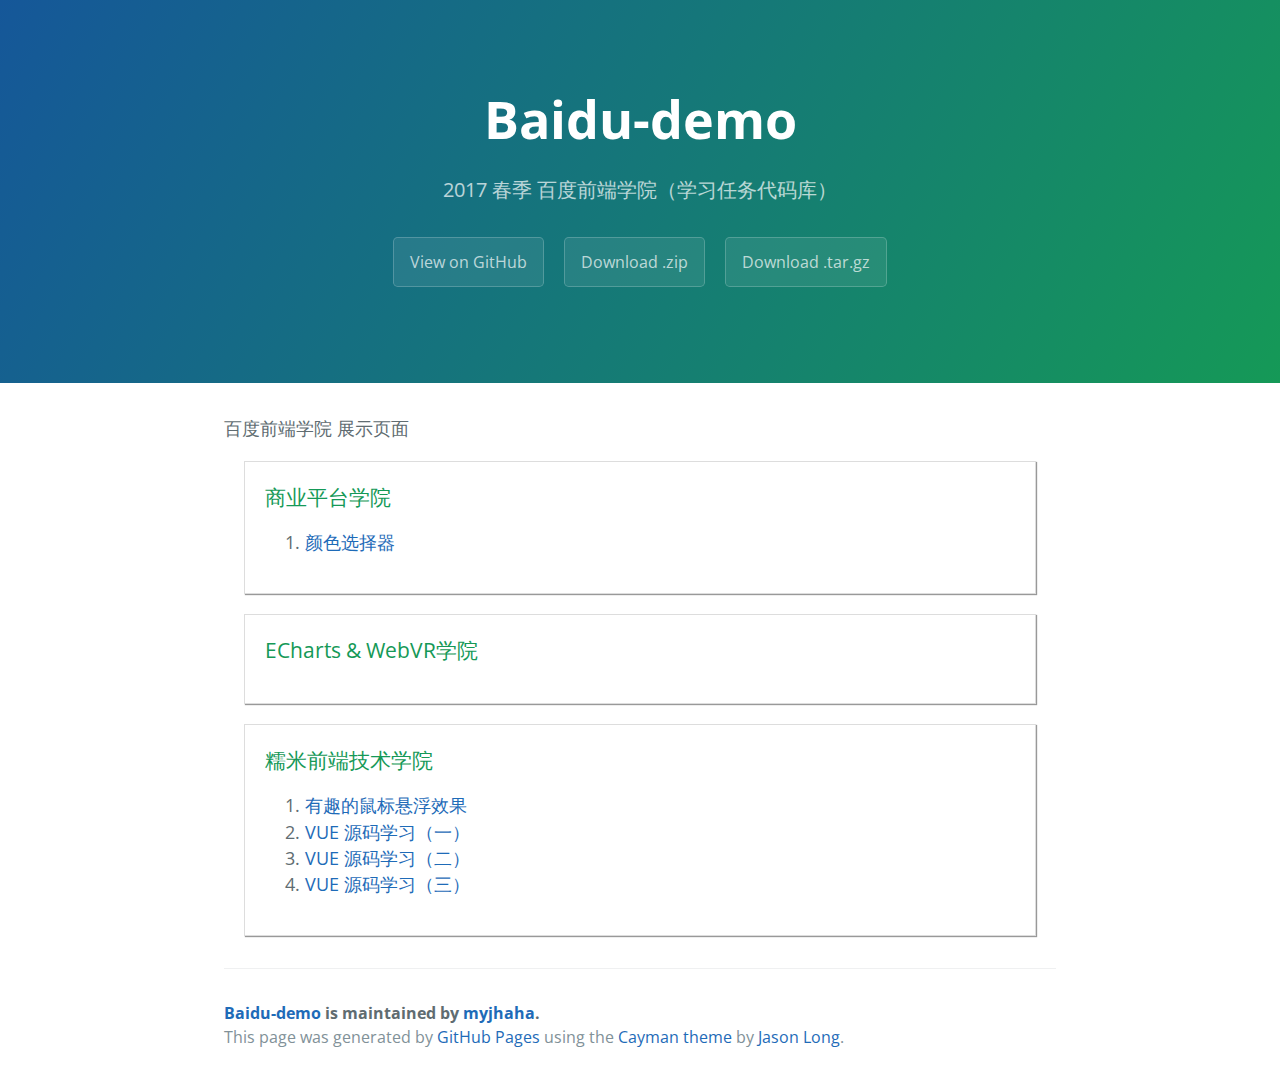
<file: index.html>
<!DOCTYPE html>
<html lang="en-us">
  <head>
    <meta charset="UTF-8">
    <title>Baidu-demo by myjhaha</title>
    <meta name="viewport" content="width=device-width, initial-scale=1">
    <link rel="stylesheet" type="text/css" href="stylesheets/normalize.css" media="screen">
    <link href='https://fonts.googleapis.com/css?family=Open+Sans:400,700' rel='stylesheet' type='text/css'>
    <link rel="stylesheet" type="text/css" href="stylesheets/stylesheet.css" media="screen">
    <link rel="stylesheet" type="text/css" href="stylesheets/github-light.css" media="screen">
    <link rel="stylesheet" type="text/css" href="stylesheets/mystyle.css" media="screen">
  </head>
  <body>
    <section class="page-header">
      <h1 class="project-name">Baidu-demo</h1>
      <h2 class="project-tagline">2017 春季 百度前端学院（学习任务代码库）</h2>
      <a href="https://github.com/myjhaha/baidu-demo-2017" class="btn">View on GitHub</a>
      <a href="https://github.com/myjhaha/baidu-demo-2017/zipball/master" class="btn">Download .zip</a>
      <a href="https://github.com/myjhaha/baidu-demo-2017/tarball/master" class="btn">Download .tar.gz</a>
    </section>

    <section class="main-content">
      <p>百度前端学院 展示页面</p>
      <div class="task_list">
        <h3>商业平台学院</h3>
        <ol>
          <li><a href="./baidu_bplatform/01-color-selector/index.html" target="_blank">颜色选择器</a></li>
        </ol>
      </div>

      <div class="task_list">
        <h3>ECharts &amp; WebVR学院</h3>
        <ol>
          
        </ol>
      </div>

      <div class="task_list">
        <h3>糯米前端技术学院</h3>
        <ol>
          <li><a href="./baidu_nuomi/01-glossy-effect/index.html" target="_blank">有趣的鼠标悬浮效果</a></li>
          <li><a href="./baidu_nuomi/02-data-binding-01/index.html" target="_blank">VUE 源码学习（一）</a></li>
          <li><a href="./baidu_nuomi/02-data-binding-02/test-ob.html" target="_blank">VUE 源码学习（二）</a></li>
          <li><a href="./baidu_nuomi/02-data-binding-03/index.html" target="_blank">VUE 源码学习（三）</a></li>
        </ol>
      </div>
        


      <footer class="site-footer">
        <span class="site-footer-owner"><a href="https://github.com/myjhaha/baidu-frontend-myj">Baidu-demo</a> is maintained by <a href="https://github.com/myjhaha">myjhaha</a>.</span>

        <span class="site-footer-credits">This page was generated by <a href="https://pages.github.com">GitHub Pages</a> using the <a href="https://github.com/jasonlong/cayman-theme">Cayman theme</a> by <a href="https://twitter.com/jasonlong">Jason Long</a>.</span>
      </footer>

    </section>

  
  </body>
</html>
</file>
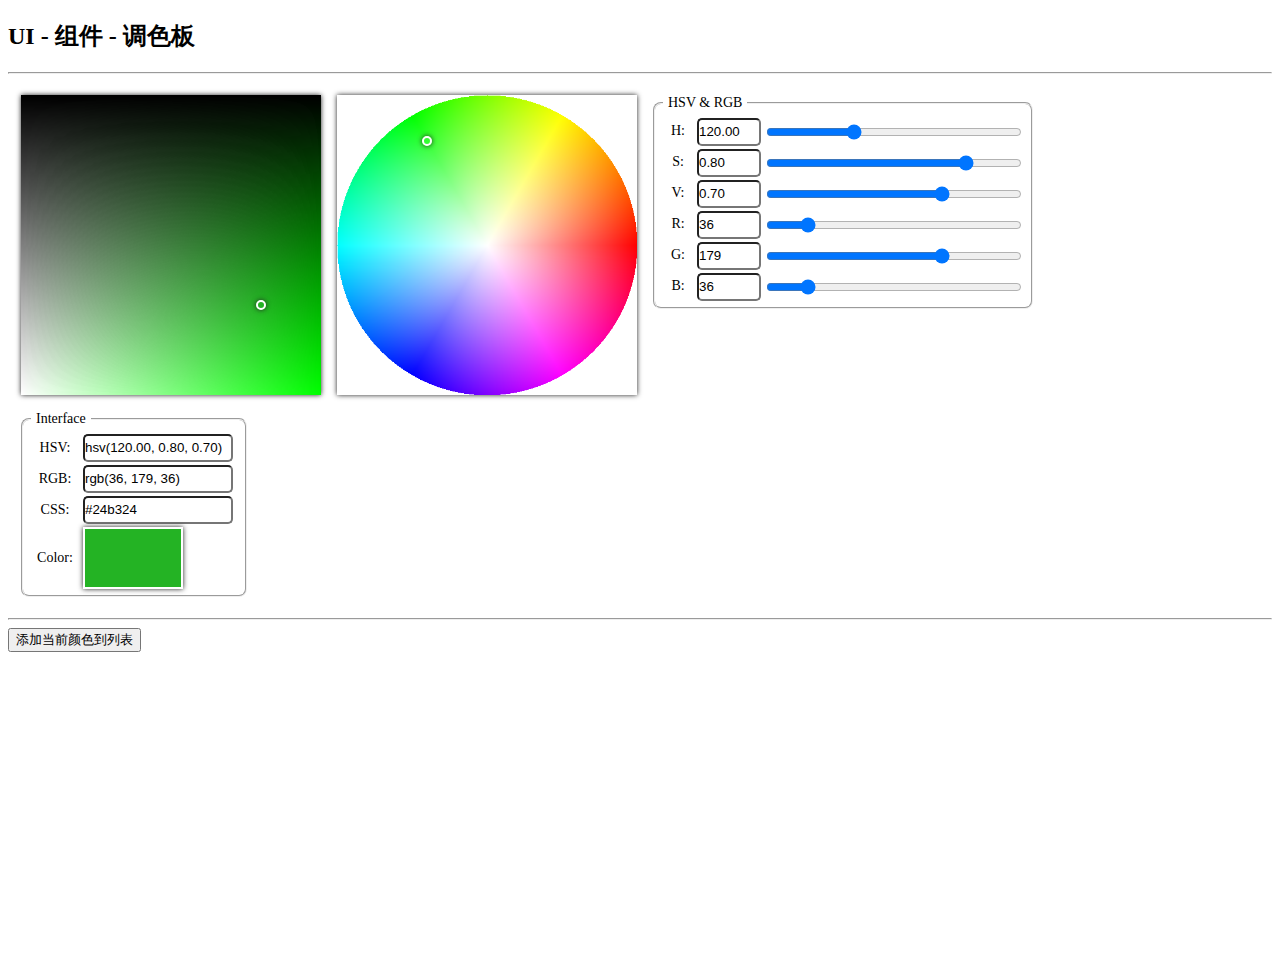
<file: baidu_bplatform/01-color-selector/index.html>
<!DOCTYPE html>
<html lang="en">
<head>
	<meta charset="UTF-8">
	<title>UI组件之色彩选择器 - test</title>
	<!-- 调色板 组件 -->
	<link rel="stylesheet" href="css/pallette.css">
	<script src="js/pallette-v.3.0.js"></script>
	
	<!-- main.js & main.css -->
	<link rel="stylesheet" href="css/main.css">
	<script src="js/main.js"></script>
</head>
<body>
	<h2>UI - 组件 - 调色板</h2>
	<hr>
	<div id="test-div-3"></div>
	<hr>
	<button id="add_to_list_btn">添加当前颜色到列表</button>
	<div id="selected-color-list" class="selected-color-list"></div>
</body>
</html>
</file>
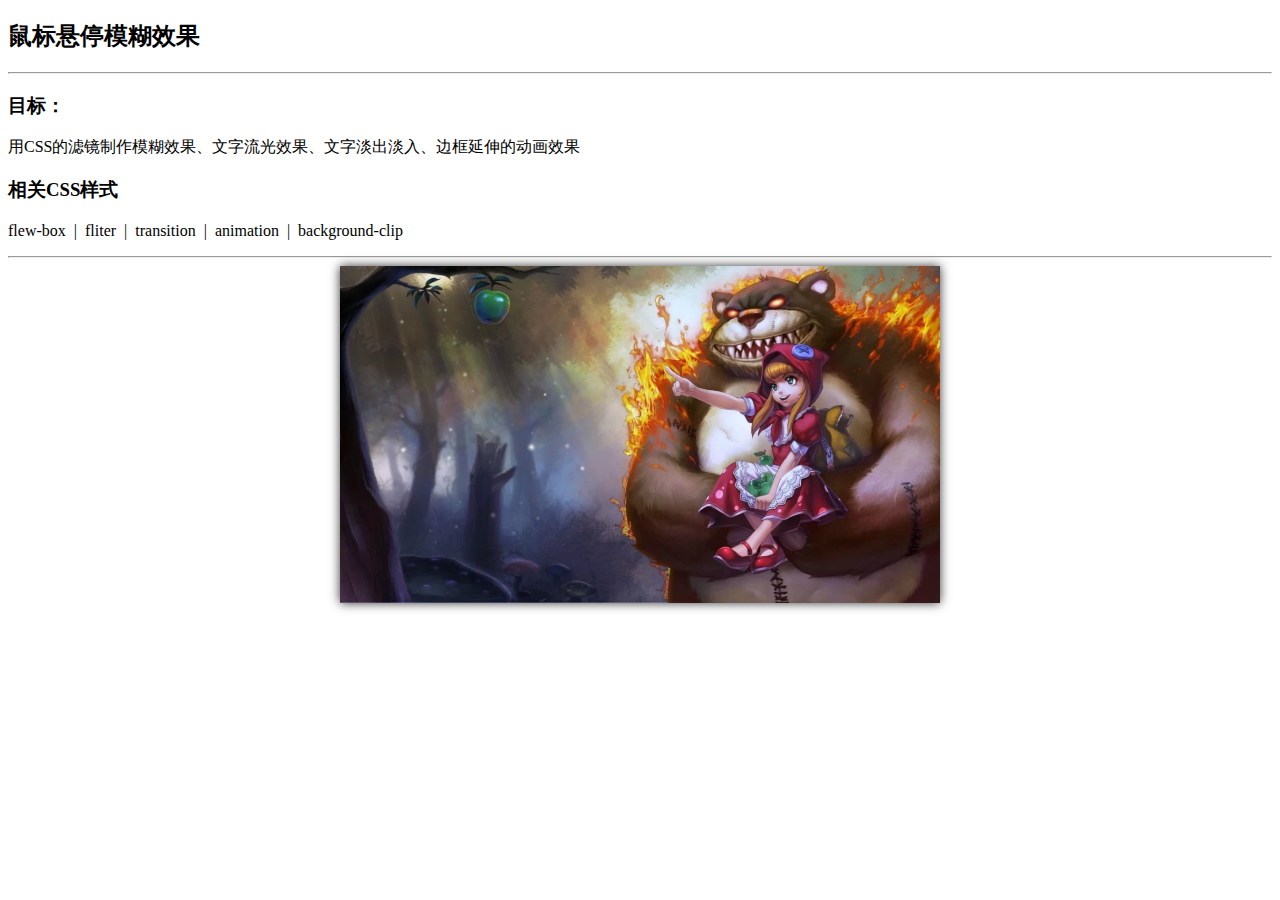
<file: baidu_nuomi/01-glossy-effect/index.html>
<!DOCTYPE html>
<html lang="en">
<head>
	<meta charset="UTF-8">
	<title>鼠标悬停模糊效果</title>
	<link rel="stylesheet" href="funny-theme.css">
	<link rel="stylesheet" href="style.css">
</head>
<body>
	<h2>鼠标悬停模糊效果</h2>
	<hr>
	<h3>目标：</h3>
	<p>用CSS的滤镜制作模糊效果、文字流光效果、文字淡出淡入、边框延伸的动画效果</p>
	<h3>相关CSS样式</h3>
	<p>flew-box&nbsp;&nbsp;|&nbsp;&nbsp;fliter&nbsp;&nbsp;|&nbsp;&nbsp;transition&nbsp;&nbsp;|&nbsp;&nbsp;animation&nbsp;&nbsp;|&nbsp;&nbsp;background-clip</p>

	<hr>
	<div class="container">
		<div class="funny-theme">
			<div class="main-div">
				<div class="title special-border">
					<!-- <h1 class="masked">咬死他们，提伯斯</h1> -->
					<h1 class="streaming slide-in">咬死他们，提伯斯</h1>
					<a class="breath slide-in" href="#"><b>别掉队哟！</b></a>
				</div>
			</div>
			<img src="./lol05.jpeg" alt="">
		</div>
	</div>
</body>
</html>
</file>
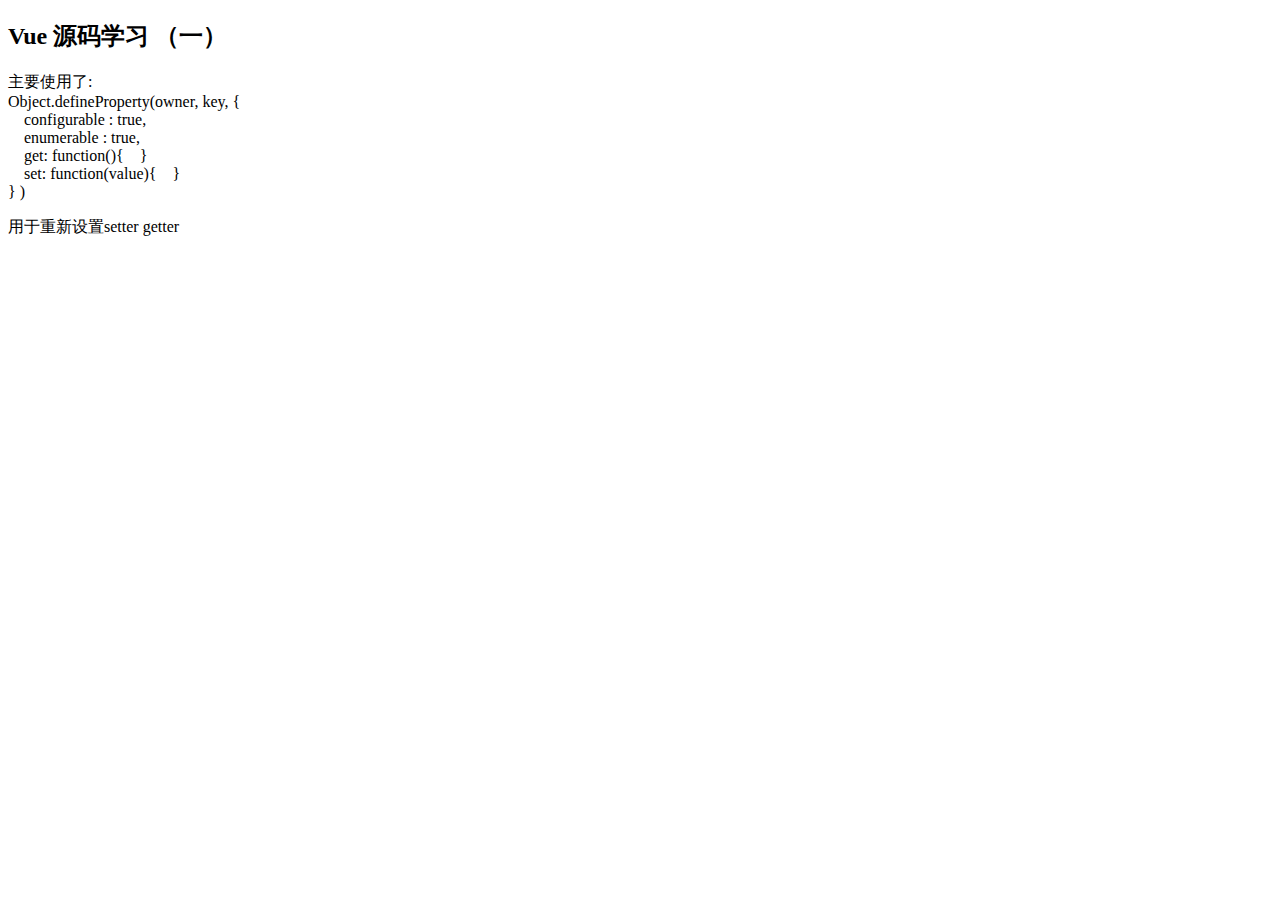
<file: baidu_nuomi/02-data-binding-01/index.html>
<!DOCTYPE html>
<html lang="en">
<head>
	<meta charset="UTF-8">
	<title>Vue 源码学习 （一）</title>

	<script src="./vue-myj-v.0.1.js"></script>
	<script>

/**
 * Test 
 */	

let app1 = new Observer({
  name: 'youngwind',
  age: 25
});

let app2 = new Observer({
  university: 'bupt',
  major: 'computer'
});

// 要实现的结果如下：
app1.data.name 			// 你访问了 name
app1.data.age = 100;  	// 你设置了 age，新的值为100
app2.data.university 	// 你访问了 university
app2.data.major = 'science'  // 你设置了 major，新的值为 science

app2.data.university = {name:"SYSU", address:"广州市海珠区新港西路135号"}
// 你设置了 university，新的值为 {object}

app2.data.university.name
// 你访问了 university
// 你访问了 name

app2.data.fucking
app2.data.fucking = 10
</script>
</head>
<body>
<h2>Vue 源码学习 （一）</h2>
<p>主要使用了:<br>
Object.defineProperty(owner, key, {<br>
&nbsp;&nbsp;&nbsp;&nbsp;configurable&nbsp;:&nbsp;true,<br>
&nbsp;&nbsp;&nbsp;&nbsp;enumerable&nbsp;:&nbsp;true,<br>
&nbsp;&nbsp;&nbsp;&nbsp;get: function(){&nbsp;&nbsp;&nbsp;&nbsp;} <br>
&nbsp;&nbsp;&nbsp;&nbsp;set: function(value){&nbsp;&nbsp;&nbsp;&nbsp;} <br>
} )</p>
<p>用于重新设置setter getter</p>
</body>
</html>
</file>
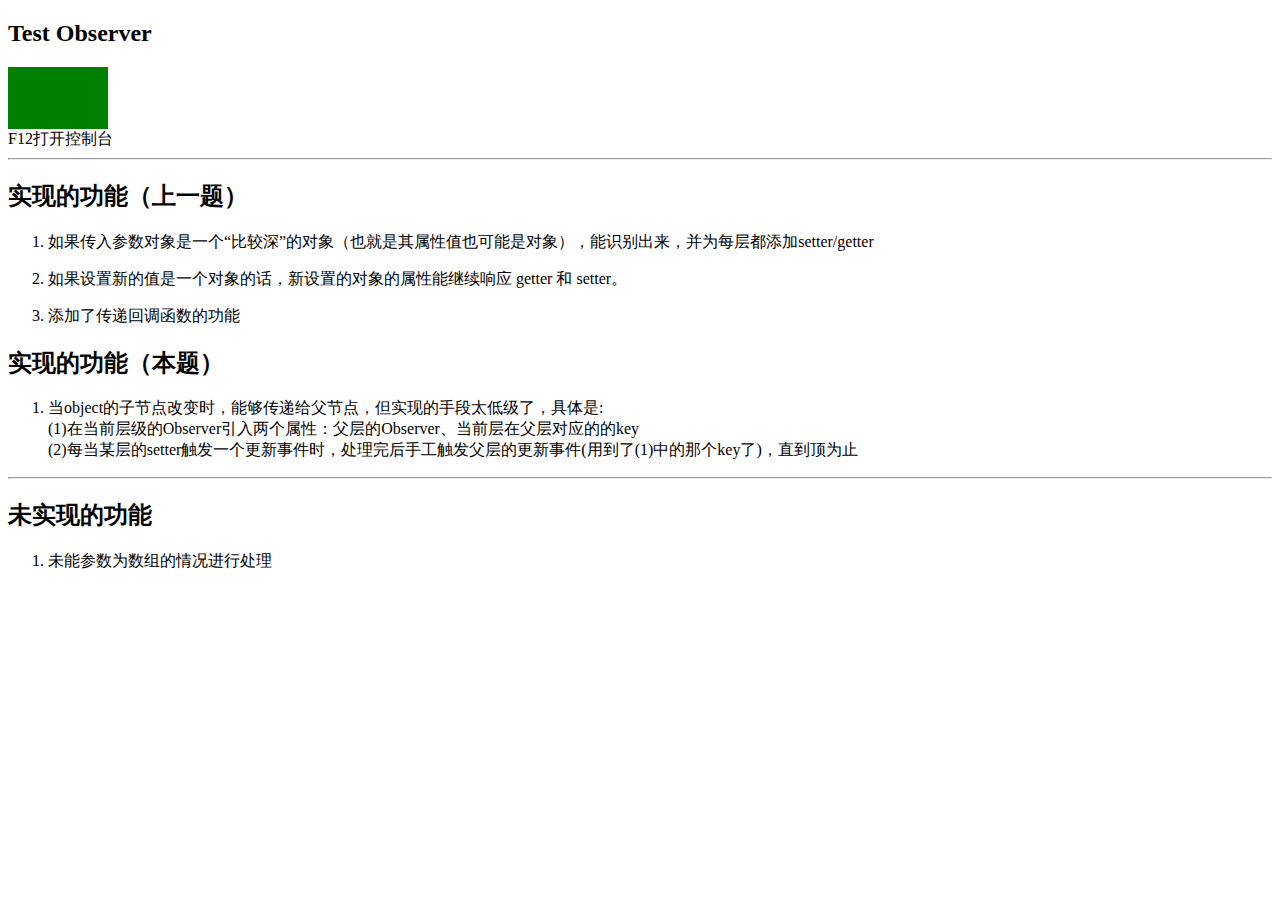
<file: baidu_nuomi/02-data-binding-03/index.html>
<!DOCTYPE html>
<html lang="en">
<head>
	<meta charset="UTF-8">
	<title>Vue 源码学习 （二）</title>
	<script src="./js/vue-myj-v.0.3.js"></script>
</head>
<body>
<h2>Test Observer</h2>
<div id="test-custom-event" style="width:100px;height:62px;background-color:green;"></div>
F12打开控制台
<hr>
<h2>实现的功能（上一题）</h2>
<ol>
	<li>
		<p>如果传入参数对象是一个“比较深”的对象（也就是其属性值也可能是对象），能识别出来，并为每层都添加setter/getter</p>
	</li>
	<li>
		<p>如果设置新的值是一个对象的话，新设置的对象的属性能继续响应 getter 和 setter。</p>
	</li>
	<li>
		<p>添加了传递回调函数的功能</p>
	</li>
</ol>
<h2>实现的功能（本题）</h2>
<ol>
	<li>
		<p>当object的子节点改变时，能够传递给父节点，但实现的手段太低级了，具体是:
			<br>(1)在当前层级的Observer引入两个属性：父层的Observer、当前层在父层对应的的key
			<br>(2)每当某层的setter触发一个更新事件时，处理完后手工触发父层的更新事件(用到了(1)中的那个key了)，直到顶为止
		</p>
	</li>
</ol>
<hr>
<h2>未实现的功能</h2>
<ol>
	<li><p>未能参数为数组的情况进行处理</p></li>
	
</ol>


<script>
let app1 = new Observer({
	name: 'youngwind',
	age: 25
});
app1.$watch("age", function(age) {
	if (!!age)
		console.log(`[func 1]reactive 年龄改变了，新值为${age}`);
	else
		console.log(`[func 1]reactive 年龄改变了，但不知改成什么了`);
});
app1.$watch("name", function(name) {
	if (!!name)
		console.log(`[func 2]reactive 名字改变了，新值为${name}`);
	else
		console.log(`[func 2]reactive 名字改变了，但不知改成什么了`);
});



//---- 开始测试 ----//

app1.data.name = "hahahaha" 	// '你设置了属性 name，value=hahahaha'

app1.data.name = {
	lastName: 'liang',
	firstName: 'shaofeng'
};								// '你设置了属性 name，value=[object]''

app1.data.name.lastName;		// '你访问了属性 name '
								// '你访问了属性 lastName '

app1.data.name.firstName = 'lalala';	// '你访问了属性 name '
										// '你设置了firstName, value=lalala'

//-- 测试$watch事件 --//
app1.data.age = {				// '你设置了age, value=[object]'
	yyy:1990,
	mm:1,
	dd:31
}								// reactive 年龄改变了，新值为[object]


//---- 变化通知父结点 ----//

app1.data.age.dd = 1
//要输出: 年龄改变了，但不知改成了什么

app1.data.name.lastName = "ssss"
//要输出: 名字改变了，但不知改成了什么

app1.data.name.lastName = {
	middleName: "x",
	schoolName: "school"
}
//要输出: 名字改变了，但不知改成了什么

app1.data.name.lastName.schoolName = "bbbschool"
//要输出: 名字改变了，但不知改成了什么

</script>
</body>
</html>
</file>
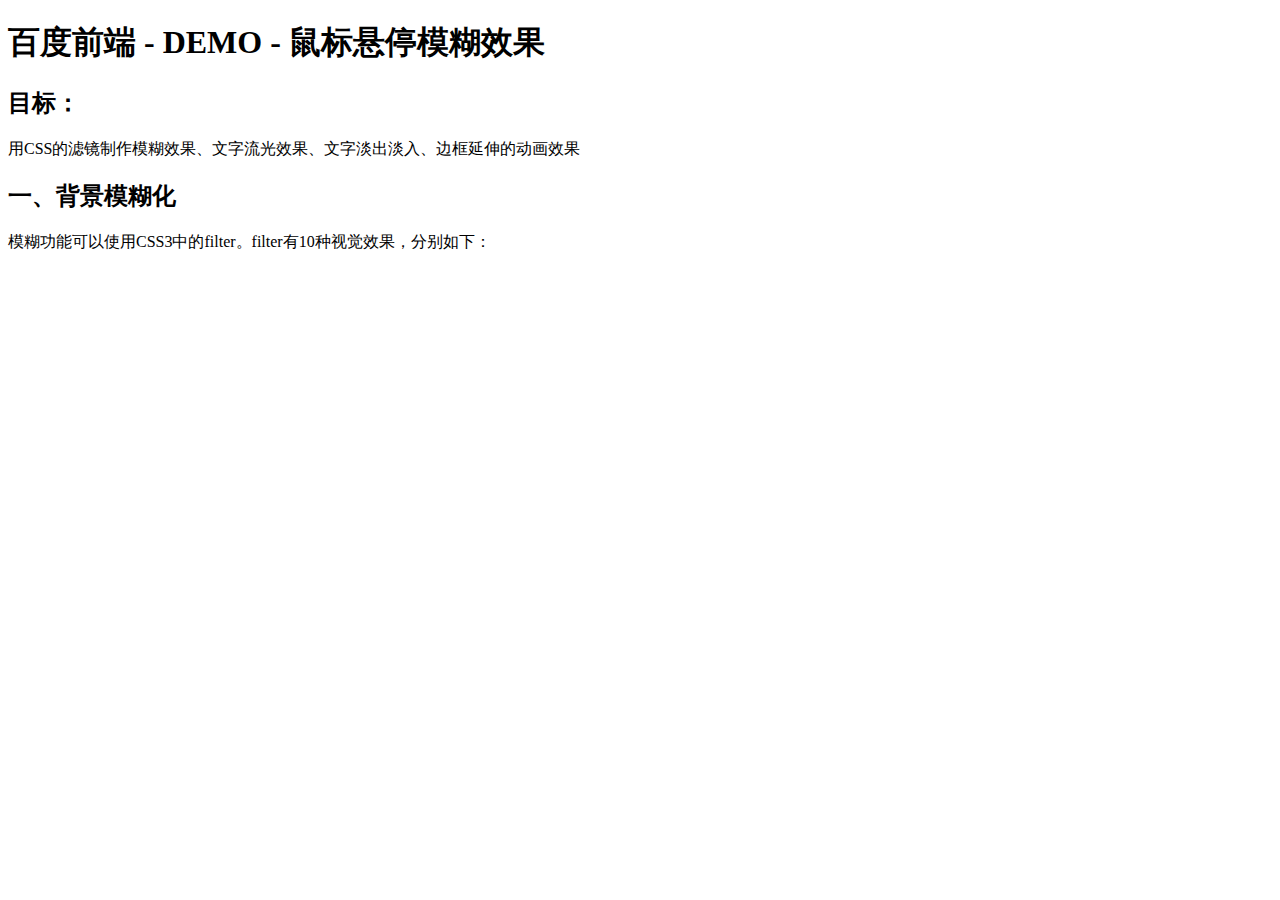
<file: baidu_nuomi/01-glossy-effect/readme.html>
<!DOCTYPE html>
<html lang="en">
<head>
	<meta charset="UTF-8">
	<title>鼠标悬停模糊效果</title>
</head>
<body>
	<h1>百度前端 - DEMO - 鼠标悬停模糊效果</h1>
	<h2>目标：</h2>
	<p>用CSS的滤镜制作模糊效果、文字流光效果、文字淡出淡入、边框延伸的动画效果</p>
	<h2>一、背景模糊化</h2>
	<p>模糊功能可以使用CSS3中的filter。filter有10种视觉效果，分别如下：</p>
	
</body>
</html>
</file>
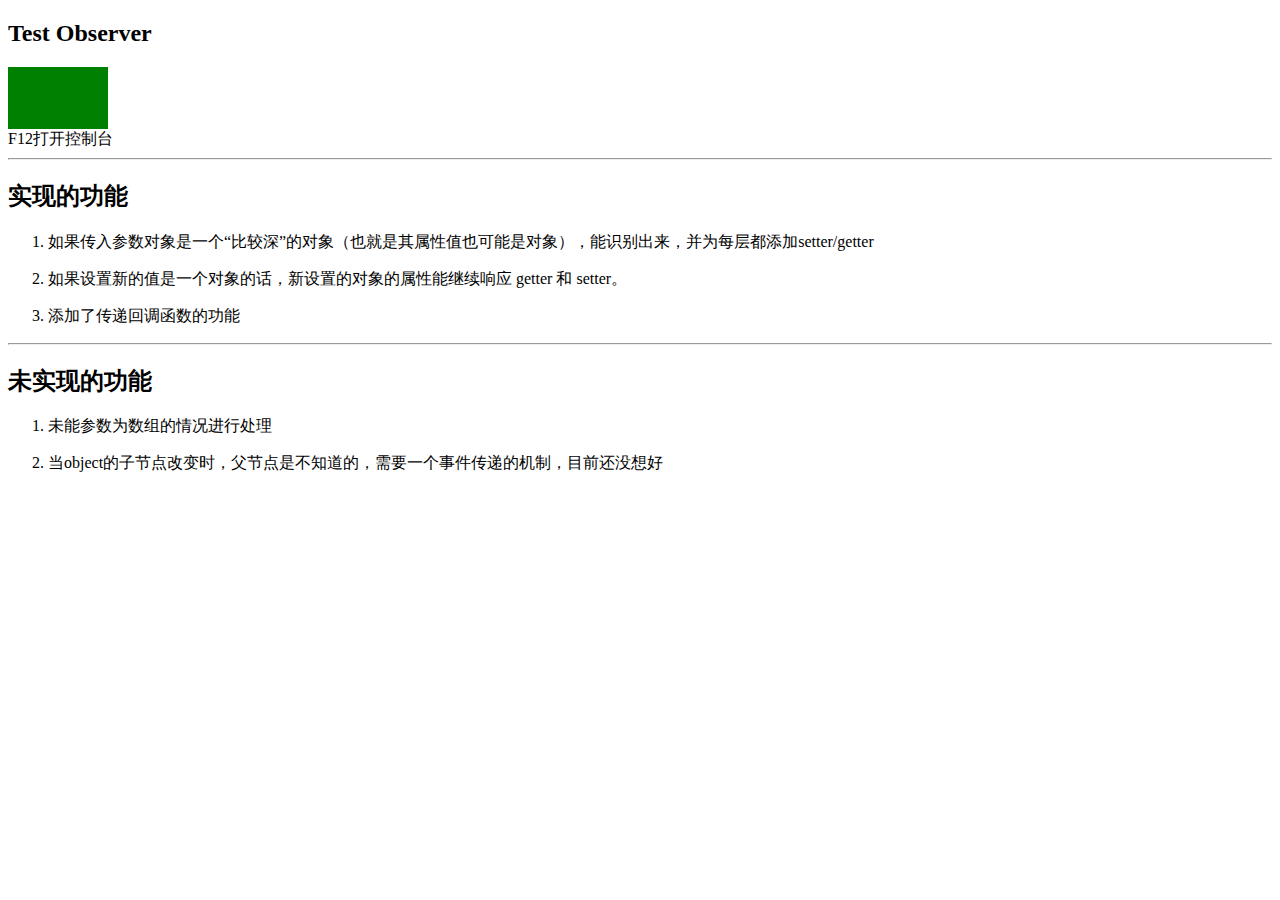
<file: baidu_nuomi/02-data-binding-02/test-ob.html>
<!DOCTYPE html>
<html lang="en">
<head>
	<meta charset="UTF-8">
	<title>Vue 源码学习 （二）</title>
	<script src="./js/vue-myj-v.0.2.js"></script>
</head>
<body>
<h2>Test Observer</h2>
<div id="test-custom-event" style="width:100px;height:62px;background-color:green;"></div>
F12打开控制台
<hr>
<h2>实现的功能</h2>
<ol>
	<li>
		<p>如果传入参数对象是一个“比较深”的对象（也就是其属性值也可能是对象），能识别出来，并为每层都添加setter/getter</p>
	</li>
	<li>
		<p>如果设置新的值是一个对象的话，新设置的对象的属性能继续响应 getter 和 setter。</p>
	</li>
	<li>
		<p>添加了传递回调函数的功能</p>
	</li>
</ol>
<hr>
<h2>未实现的功能</h2>
<ol>
	<li><p>未能参数为数组的情况进行处理</p></li>
	<li><p>当object的子节点改变时，父节点是不知道的，需要一个事件传递的机制，目前还没想好</p></li>
</ol>


<script>
let app1 = new Observer({
	name: 'youngwind',
	age: 25
});
app1.$watch("age", function(age) {
	console.log(`reactive 年龄改变了，新值为${age}`);
});


//---- 开始测试 ----//

app1.data.name = "hahahaha" 	// '你设置了属性 name，value=hahahaha'

app1.data.name = {
	lastName: 'liang',
	firstName: 'shaofeng'
};								// '你设置了属性 name，value=[object]''

app1.data.name.lastName;		// '你访问了属性 name '
								// '你访问了属性 lastName '

app1.data.name.firstName = 'lalala';	// '你访问了属性 name '
										// '你设置了firstName, value=lalala'

//-- 测试$watch事件 --//
app1.data.age = {				// '你设置了age, value=[object]'
	yyy:1990,
	mm:1,
	dd:31
}								// reactive 年龄改变了，新值为[object]


</script>
</body>
</html>
</file>
<file: stylesheets/stylesheet.css>
* {
  box-sizing: border-box; }

body {
  padding: 0;
  margin: 0;
  font-family: "Open Sans", "Helvetica Neue", Helvetica, Arial, sans-serif;
  font-size: 16px;
  line-height: 1.5;
  color: #606c71; }

a {
  color: #1e6bb8;
  text-decoration: none; }
  a:hover {
    text-decoration: underline; }

.btn {
  display: inline-block;
  margin-bottom: 1rem;
  color: rgba(255, 255, 255, 0.7);
  background-color: rgba(255, 255, 255, 0.08);
  border-color: rgba(255, 255, 255, 0.2);
  border-style: solid;
  border-width: 1px;
  border-radius: 0.3rem;
  transition: color 0.2s, background-color 0.2s, border-color 0.2s; }
  .btn + .btn {
    margin-left: 1rem; }

.btn:hover {
  color: rgba(255, 255, 255, 0.8);
  text-decoration: none;
  background-color: rgba(255, 255, 255, 0.2);
  border-color: rgba(255, 255, 255, 0.3); }

@media screen and (min-width: 64em) {
  .btn {
    padding: 0.75rem 1rem; } }

@media screen and (min-width: 42em) and (max-width: 64em) {
  .btn {
    padding: 0.6rem 0.9rem;
    font-size: 0.9rem; } }

@media screen and (max-width: 42em) {
  .btn {
    display: block;
    width: 100%;
    padding: 0.75rem;
    font-size: 0.9rem; }
    .btn + .btn {
      margin-top: 1rem;
      margin-left: 0; } }

.page-header {
  color: #fff;
  text-align: center;
  background-color: #159957;
  background-image: linear-gradient(120deg, #155799, #159957); }

@media screen and (min-width: 64em) {
  .page-header {
    padding: 5rem 6rem; } }

@media screen and (min-width: 42em) and (max-width: 64em) {
  .page-header {
    padding: 3rem 4rem; } }

@media screen and (max-width: 42em) {
  .page-header {
    padding: 2rem 1rem; } }

.project-name {
  margin-top: 0;
  margin-bottom: 0.1rem; }

@media screen and (min-width: 64em) {
  .project-name {
    font-size: 3.25rem; } }

@media screen and (min-width: 42em) and (max-width: 64em) {
  .project-name {
    font-size: 2.25rem; } }

@media screen and (max-width: 42em) {
  .project-name {
    font-size: 1.75rem; } }

.project-tagline {
  margin-bottom: 2rem;
  font-weight: normal;
  opacity: 0.7; }

@media screen and (min-width: 64em) {
  .project-tagline {
    font-size: 1.25rem; } }

@media screen and (min-width: 42em) and (max-width: 64em) {
  .project-tagline {
    font-size: 1.15rem; } }

@media screen and (max-width: 42em) {
  .project-tagline {
    font-size: 1rem; } }

.main-content :first-child {
  margin-top: 0; }
.main-content img {
  max-width: 100%; }
.main-content h1, .main-content h2, .main-content h3, .main-content h4, .main-content h5, .main-content h6 {
  margin-top: 2rem;
  margin-bottom: 1rem;
  font-weight: normal;
  color: #159957; }
.main-content p {
  margin-bottom: 1em; }
.main-content code {
  padding: 2px 4px;
  font-family: Consolas, "Liberation Mono", Menlo, Courier, monospace;
  font-size: 0.9rem;
  color: #383e41;
  background-color: #f3f6fa;
  border-radius: 0.3rem; }
.main-content pre {
  padding: 0.8rem;
  margin-top: 0;
  margin-bottom: 1rem;
  font: 1rem Consolas, "Liberation Mono", Menlo, Courier, monospace;
  color: #567482;
  word-wrap: normal;
  background-color: #f3f6fa;
  border: solid 1px #dce6f0;
  border-radius: 0.3rem; }
  .main-content pre > code {
    padding: 0;
    margin: 0;
    font-size: 0.9rem;
    color: #567482;
    word-break: normal;
    white-space: pre;
    background: transparent;
    border: 0; }
.main-content .highlight {
  margin-bottom: 1rem; }
  .main-content .highlight pre {
    margin-bottom: 0;
    word-break: normal; }
.main-content .highlight pre, .main-content pre {
  padding: 0.8rem;
  overflow: auto;
  font-size: 0.9rem;
  line-height: 1.45;
  border-radius: 0.3rem; }
.main-content pre code, .main-content pre tt {
  display: inline;
  max-width: initial;
  padding: 0;
  margin: 0;
  overflow: initial;
  line-height: inherit;
  word-wrap: normal;
  background-color: transparent;
  border: 0; }
  .main-content pre code:before, .main-content pre code:after, .main-content pre tt:before, .main-content pre tt:after {
    content: normal; }
.main-content ul, .main-content ol {
  margin-top: 0; }
.main-content blockquote {
  padding: 0 1rem;
  margin-left: 0;
  color: #819198;
  border-left: 0.3rem solid #dce6f0; }
  .main-content blockquote > :first-child {
    margin-top: 0; }
  .main-content blockquote > :last-child {
    margin-bottom: 0; }
.main-content table {
  display: block;
  width: 100%;
  overflow: auto;
  word-break: normal;
  word-break: keep-all; }
  .main-content table th {
    font-weight: bold; }
  .main-content table th, .main-content table td {
    padding: 0.5rem 1rem;
    border: 1px solid #e9ebec; }
.main-content dl {
  padding: 0; }
  .main-content dl dt {
    padding: 0;
    margin-top: 1rem;
    font-size: 1rem;
    font-weight: bold; }
  .main-content dl dd {
    padding: 0;
    margin-bottom: 1rem; }
.main-content hr {
  height: 2px;
  padding: 0;
  margin: 1rem 0;
  background-color: #eff0f1;
  border: 0; }

@media screen and (min-width: 64em) {
  .main-content {
    max-width: 64rem;
    padding: 2rem 6rem;
    margin: 0 auto;
    font-size: 1.1rem; } }

@media screen and (min-width: 42em) and (max-width: 64em) {
  .main-content {
    padding: 2rem 4rem;
    font-size: 1.1rem; } }

@media screen and (max-width: 42em) {
  .main-content {
    padding: 2rem 1rem;
    font-size: 1rem; } }

.site-footer {
  padding-top: 2rem;
  margin-top: 2rem;
  border-top: solid 1px #eff0f1; }

.site-footer-owner {
  display: block;
  font-weight: bold; }

.site-footer-credits {
  color: #819198; }

@media screen and (min-width: 64em) {
  .site-footer {
    font-size: 1rem; } }

@media screen and (min-width: 42em) and (max-width: 64em) {
  .site-footer {
    font-size: 1rem; } }

@media screen and (max-width: 42em) {
  .site-footer {
    font-size: 0.9rem; } }
</file>
<file: stylesheets/github-light.css>
/*
   Copyright 2014 GitHub Inc.

   Licensed under the Apache License, Version 2.0 (the "License");
   you may not use this file except in compliance with the License.
   You may obtain a copy of the License at

       http://www.apache.org/licenses/LICENSE-2.0

   Unless required by applicable law or agreed to in writing, software
   distributed under the License is distributed on an "AS IS" BASIS,
   WITHOUT WARRANTIES OR CONDITIONS OF ANY KIND, either express or implied.
   See the License for the specific language governing permissions and
   limitations under the License.

*/

.pl-c /* comment */ {
  color: #969896;
}

.pl-c1      /* constant, markup.raw, meta.diff.header, meta.module-reference, meta.property-name, support, support.constant, support.variable, variable.other.constant */,
.pl-s .pl-v /* string variable */ {
  color: #0086b3;
}

.pl-e  /* entity */,
.pl-en /* entity.name */ {
  color: #795da3;
}

.pl-s .pl-s1 /* string source */,
.pl-smi      /* storage.modifier.import, storage.modifier.package, storage.type.java, variable.other, variable.parameter.function */ {
  color: #333;
}

.pl-ent /* entity.name.tag */ {
  color: #63a35c;
}

.pl-k /* keyword, storage, storage.type */ {
  color: #a71d5d;
}

.pl-pds              /* punctuation.definition.string, string.regexp.character-class */,
.pl-s                /* string */,
.pl-s .pl-pse .pl-s1 /* string punctuation.section.embedded source */,
.pl-sr               /* string.regexp */,
.pl-sr .pl-cce       /* string.regexp constant.character.escape */,
.pl-sr .pl-sra       /* string.regexp string.regexp.arbitrary-repitition */,
.pl-sr .pl-sre       /* string.regexp source.ruby.embedded */ {
  color: #183691;
}

.pl-v /* variable */ {
  color: #ed6a43;
}

.pl-id /* invalid.deprecated */ {
  color: #b52a1d;
}

.pl-ii /* invalid.illegal */ {
  background-color: #b52a1d;
  color: #f8f8f8;
}

.pl-sr .pl-cce /* string.regexp constant.character.escape */ {
  color: #63a35c;
  font-weight: bold;
}

.pl-ml /* markup.list */ {
  color: #693a17;
}

.pl-mh        /* markup.heading */,
.pl-mh .pl-en /* markup.heading entity.name */,
.pl-ms        /* meta.separator */ {
  color: #1d3e81;
  font-weight: bold;
}

.pl-mq /* markup.quote */ {
  color: #008080;
}

.pl-mi /* markup.italic */ {
  color: #333;
  font-style: italic;
}

.pl-mb /* markup.bold */ {
  color: #333;
  font-weight: bold;
}

.pl-md /* markup.deleted, meta.diff.header.from-file */ {
  background-color: #ffecec;
  color: #bd2c00;
}

.pl-mi1 /* markup.inserted, meta.diff.header.to-file */ {
  background-color: #eaffea;
  color: #55a532;
}

.pl-mdr /* meta.diff.range */ {
  color: #795da3;
  font-weight: bold;
}

.pl-mo /* meta.output */ {
  color: #1d3e81;
}
</file>
<file: stylesheets/mystyle.css>
.task_list{
  margin: 20px;
  border: 1px solid #ddd;
  padding: 20px 20px;
  box-shadow: 1px 1px 1px #999;
}
</file>
<file: baidu_bplatform/01-color-selector/css/pallette.css>
/** 公共 **/
.clearfix:before,
.clearfix:after {
    content: ".";
    display: block;
    height: 0;
    clear: both;
    visibility: hidden;
}


/** 色彩插件 **/
.color-selector-content{
	overflow: hidden;
	display: flex;
	flex-direction: row;
	flex-wrap: wrap;
	padding: 5px;
}
.color-selector-content *{
	padding: 0;
	margin: 0;
	box-sizing: border-box;
}
.color-selector-content p{
	margin-top: 1px;
}
.color-selector-content input[type=number],
.color-selector-content input[type=text]
{
	width: 64px;
	height: 28px;
	line-height: 28px;
	border-radius: 5px;
	margin: 1px 4px;
	outline: none;
	vertical-align:middle;
}

.color-selector-content input[type=range] {
    width: 256px;
    height: 28px;
    border-radius: 10px; 
    margin: 1px;
    outline: none; 
    vertical-align:middle;
}

.color-selector-content > *{
	padding: 0.5em;
}
.color-selector-content >*:nth-child(1){
	margin-left: 0;
}

.color-selector-content span{
	width: 30px;
	text-align: center;
	display: inline-block;
}
.color-selector-content fieldset{
	border-radius: 8px;
	padding: 5px 8px; 
	font-size: 14px;
}
.color-selector-content legend{
	font-size: 14px;
	padding:0 5px;

}

/** 3.0 **/

/* cover */
.color-selector-content .cover-div{
	width: 100%;
	height: 100%;
	position: absolute;
	z-index: 1;
}
/* target */
.color-selector-content .target-div{
	width: 10px;
	height: 10px;
	position: absolute;
	border: 2px solid white;
	border-radius: 5px;
	box-shadow: 0 0 5px #222222;
	left: 40px;
	top: 40px;
	z-index: 0;
}

/* hsv */
.color-selector-content .hsv-div{
	width: 300px;
	height: 300px;
	font-size:0 ;
	position: relative;
	box-shadow: 0 0 5px #222222;
}
.color-selector-content .hsv-div > img{
	width: 100%;
	height: 100%;
	vertical-align:bottom;
	display:block;
	position: absolute;
} 

.color-selector-content .hue-o-div{
	width:300px;
	height:300px;
	position: relative;
	font-size: 0;
	box-shadow: 0 0 5px #222222;
}
.color-selector-content .hue-o-div > img{
	z-index: 0;
	width: 100%;
	height: 100%;
	display:block;
	position: absolute;
}
.color-selector-content .hue-v-div{
	width:24px;
	height:256px;
	position: relative;
	font-size: 0;

}
.color-selector-content .hue-v-div > img{
	z-index: 0;
	width: 100%;
	height: 100%;
	display:block;
	position: absolute;
}

.color-selector-content .ctrl-div{
	flex-direction: column;
	justify-content: center;
}

.color-selector-content .interface-div{
	flex-direction: column;
	justify-content: center;
}
.color-selector-content .interface-div span{
	width: 48px;
	vertical-align:middle;
}
.color-selector-content .interface-div input[type=text].interface-txt{
	width: 150px;
	vertical-align:middle;
}
.color-selector-content .interface-div .interface-color{
	vertical-align:middle;
	width: 100px;
	height: 62px;
	box-shadow: 0 0 5px #222222;
	border: 2px solid white;
	display: inline-block;
	margin: 1px 4px;
}
</file>
<file: baidu_bplatform/01-color-selector/css/main.css>
*{box-sizing: border-box;}
/***** 选中的颜色 列表 *****/
#selected-color-list {
	min-width: 160px;
	min-height: 300px;
}

.selected-color-list .color-block{
	width: 40px;
	height: 20px;
	text-align: center;
	line-height: 20px;
	display: inline-block;
	vertical-align: top;
}
.selected-color-list .txt-block{
	width: 70px;
	height: 20px;
	text-align: left;
	line-height: 20px;
	display: inline-block;
	vertical-align:top;
	padding-left: 5px;
	font-size: 12px;
}
.selected-color-list .list-item{
	display: block;
	overflow: hidden;
}
</file>
<file: baidu_nuomi/01-glossy-effect/funny-theme.css>
img{
	vertical-align:bottom; /* 为了消去图片底下的空白间隔 */
}
.container {
	width:600px;
	margin:auto;
	box-shadow: 0 0 10px #333333;
	position: relative;	
}
.container *{
	box-sizing: border-box;
}
.funny-theme{
	width: 100%;
	height: 100%;
	position: relative;	
	border: 1px;
	display: block;
}

.funny-theme > img{
	width: 100%;
	height: 100%;
	z-index: -1;
	position: relative;
}

.funny-theme .main-div{
	width: 100%;
	height: 100%;
	padding: 1.5em;
	z-index: 1;
	position: absolute;
}
.funny-theme .title{
	width: 100%;
	height: 100%;
	display: flex;
	display: -webkit-flex; 		/* safari */
	flex-direction: column;		/* 主轴方向 */
	justify-content: center;	/* 主轴元素的对齐方式*/
	align-items: center;		/* 的交叉轴上对齐方式*/
	position: relative;
}

.funny-theme h1 {
}
.funny-theme a {
	text-shadow: 0 0 2px white;
}

/** 模拟的边框 + 动画 **/
/* 模拟的左右边框 */
.funny-theme .special-border:after{		
	content: '';
	position: absolute;
	width: 100%;
	height: 0%;			/* 动画会改变height */
	border: solid yellow;
	border-width: 0 3px ;
	display:block;
	box-sizing: border-box;
  	z-index: 1;
  	/* 如果不加这行，鼠标离开时，会马上回到原来状态，加上后就有回去的动画效果 */
  	transition: 0.3s height;
}
.funny-theme:hover .special-border:after{
	transition: 0.3s height;
	height:100%;
}
/* 模拟的上下边框 */
.funny-theme .special-border:before{		
	content: '';
	position: absolute;
	width: 0%;				/* 动画会改变width */
	height: 100%;
	border: solid yellow;
	border-width: 3px 0 ;
	display:block;
	box-sizing: border-box;
  	z-index: 1;
  	/* 如果不加这行，鼠标离开时，会马上回到原来状态，加上后就有回去的动画效果 */
  	transition: 0.6s width;
}
.funny-theme:hover .special-border:before{
	transition: 0.6s width;
	width:100%;
}

/** 背景图片模糊化的动画 **/
.funny-theme > img{
	filter:blur(0px);
	transition: 1s filter;
}
.funny-theme:hover > img {
	/*animation: 0.2s img-blur-ani linear forwards;*/
	-webkit-filter:blur(2px);
	filter:blur(2px);
	transition: 1s filter;
}

/** 流光效果 **/
.streaming{
	background-image: -webkit-linear-gradient(left,
		#ff0000 0%,#80ff00 12.5%,#00ffff 25%,#8000ff 37.5%,
		#ff0000 50%,#80ff00 62.5%,#00ffff 75%,#8000ff 87.5%,#ff0000 100%);
	-webkit-text-fill-color:transparent;
	-webkit-background-clip:text;
	background-size:200% 100%;
	animation: streaming-ani 2s infinite linear;

}
@keyframes streaming-ani {
	0%  {background-position:0 0;}
	100%{background-position:-100% 0;}
}
/** 呼吸效果 **/
.breath {
	animation:breath-ani 2.5s infinite ease-in-out;
}
@keyframes breath-ani{
	/*from { color:blue;}*/ 
    50%  { color:orange;} 
    /*to   { color:blue;}*/
}

/** 滑进滑出动画 **/
.slide-in {
	opacity: 0;
	transform: translate(0, 10px);
	transition: 0.5s opacity, 0.5s transform;
}
.funny-theme:hover .slide-in{
	opacity: 1;
	transform: translate(0, 0);
	transition: 0.5s opacity, 0.5s transform ;
}


/* 左右边框的动画 */
/*.funny-theme:hover .special-border:after{	
	animation: 0.2s border-ani-l-r linear forwards;
}*/
/* 左右边框的动画 */
/*.funny-theme:hover .special-border:before{	
	animation: 0.2s border-ani-u-d linear forwards;
}*/
/*@keyframes border-ani-u-d{
	0% 	 {width: 0%;}
	100% {width: 100%;}
}
@keyframes border-ani-l-r{
	0% 	 {height:0%;}
	100% {height:100%;}
}*/

/**
 * 如果用动画的方式，当鼠标离开时，会马上恢复原来的状态，效果不好
 */

/*
.funny-theme:hover > img {
	animation: 0.2s img-blur-ani linear forwards;
}
@keyframes img-blur-ani{
	0% { 
			-webkit-filter:blur(0px);
			filter:blur(0px); 
		}
	100% {-webkit-filter:blur(3px);
			filter:blur(3px);}
}
*/
</file>
<file: baidu_nuomi/01-glossy-effect/style.css>
/** 公共 **/
.clearfix:before,
.clearfix:after {
    content: ".";
    display: block;
    height: 0;
    clear: both;
    visibility: hidden;
}
</file>
